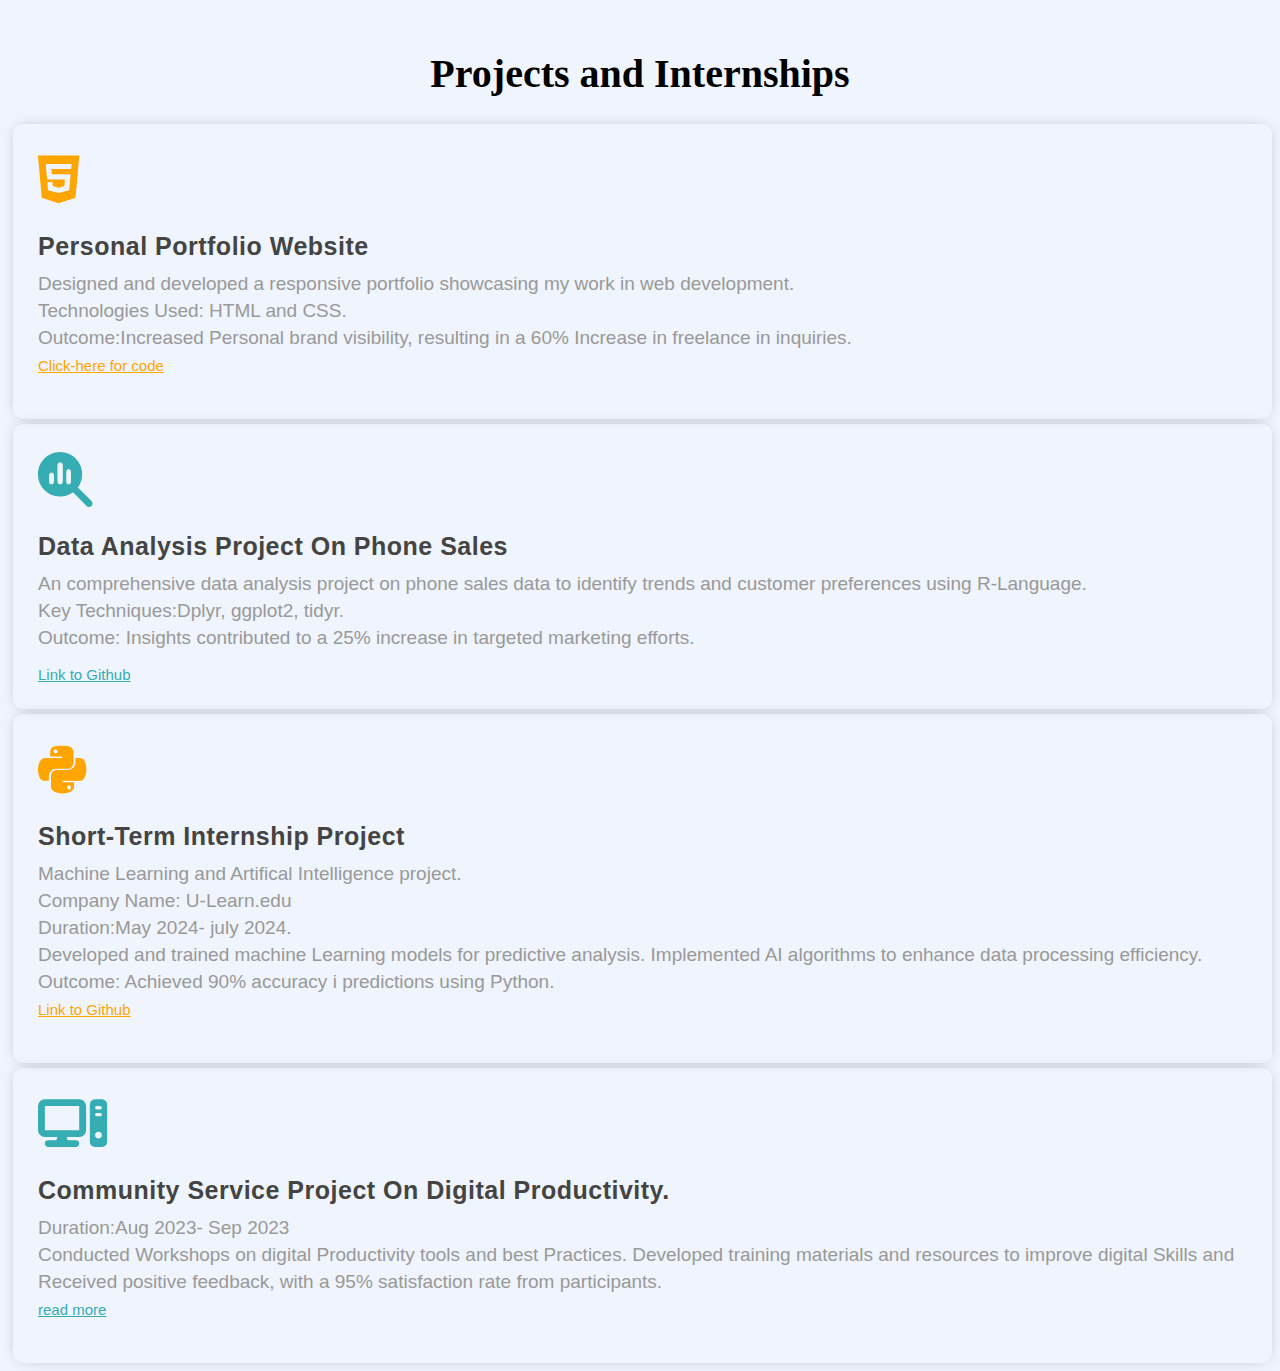
<file: project.html>
<!DOCTYPE html>
<html lang="en">
<head>
    <meta charset="UTF-8">
    <meta name="viewport" content="width=device-width, initial-scale=1.0">
    <title>projects webpage</title>
    <link rel="stylesheet" href="project.css">
    <link rel="stylesheet" href="https://cdnjs.cloudflare.com/ajax/libs/font-awesome/6.5.2/css/all.min.css">
</head>
<body>
    <h1 class="mainheading">Projects <span>and</span> Internships</h1>
    <div class="container">
        <div class="row">
            <!--portfolio projrct-->
            <div class="col-md-3 col-sm-6">
                <div class="serviceBox">
                    <div class="service-icon">
                        <span><i class="fa-brands fa-html5"></i></span>
                    </div>
                    <h3 class="title">Personal Portfolio Website</h3>
                    <p class="description">Designed and developed a responsive portfolio showcasing my work
                                           in web development.<br>
                                           Technologies Used: HTML and CSS.<br>
                                           Outcome:Increased Personal brand visibility, resulting in a 60% Increase 
                                           in freelance in inquiries.<br>
                                           <a href="#" class="read-more">Click-here for code</a>
                    </p>
                </div>
            </div>
            <!--Data analysis project-->
            <div class="col-md-3 col-sm-6">
                <div class="serviceBox cyan">
                    <div class="service-icon">
                        <span><i class="fa-solid fa-magnifying-glass-chart"></i></span>
                    </div>
                    <h3 class="title">Data analysis project on phone sales</h3>
                    <p class="description">An comprehensive data analysis project on phone sales data to identify trends
                                           and customer preferences using R-Language.<br>
                                           Key Techniques:Dplyr, ggplot2, tidyr.<br>
                                           Outcome: Insights contributed to a 25% increase in targeted marketing efforts.
                    </p>
                    <a href="https://github.com/niranjansirigisetti/phone_sales-project" class="read-more">Link to Github</a>
                </div>
            </div>
            <!--short-term internship-->
            <div class="col-md-3 col-sm-6">
                <div class="serviceBox">
                    <div class="service-icon">
                        <span><i class="fa-brands fa-python"></i></span>
                    </div>
                    <h3 class="title">Short-term Internship Project</h3>
                    <p class="description">Machine Learning and Artifical Intelligence project.<br>
                                           Company Name: U-Learn.edu<br>
                                           Duration:May 2024- july 2024.<br>
                                           Developed and trained machine Learning models for predictive analysis. 
                                           Implemented AI algorithms to enhance data processing efficiency.<br>
                                           Outcome: Achieved 90% accuracy i predictions using Python.<br>
                                           <a href="https://github.com/niranjansirigisetti/short-term-internship"
                                            class="read-more">Link to Github</a>
                    </p>
                </div>
            </div>
            <!--community service project-->
            <div class="col-md-3 col-sm-6">
                <div class="serviceBox cyan">
                    <div class="service-icon">
                        <span><i class="fa-solid fa-computer"></i></span>
                    </div>
                    <h3 class="title">Community Service Project on Digital Productivity.</h3>
                    <p class="description">Duration:Aug 2023- Sep 2023<br>
                        Conducted Workshops on digital Productivity tools and best Practices.
                        Developed training materials and resources to improve digital Skills 
                        and Received positive feedback, with a 95% satisfaction rate from participants.<br>
                        <a href="#" class="read-more">read more</a>
                    </p>
                </div>
            </div>
        </div>
    </div>
</body>
</html>
</file>
<file: project.css>
.serviceBox{
    font-family: 'Poppins', sans-serif;
    padding: 25px;
    margin: 5px 0 0 5px;
    border-radius: 10px;
    box-shadow: 0 0 15px -5px rgba(0,0,0,0.3);
    transition: all 0.3s ease 0s;
}
body{
    background-color: #eff4fd;
}
h1{
    font-size: 40px;
    text-align: center;
    margin-top: 50px;
    color: black;
  }
  .mainheading span{
    color: black;
  }
.serviceBox:hover{ background: orange; }
.serviceBox .service-icon{
    color: orange;
    font-size: 55px;
    margin: 0 0 20px;
    transition: all 0.3s ease 0s;
}
.serviceBox .title{
    color: #444;
    font-size: 25px;
    font-weight: 600;
    letter-spacing: 0.5px;
    line-height: 27px;
    text-transform: capitalize;
    margin: 0 0 10px;
    transition: all 0.3s ease 0s;
}
.serviceBox .description{
    color: #999;
    font-size: 19px;
    line-height: 27px;
    margin: 0 0 15px;
    transition: all 0.3s ease 0s;
}
.serviceBox .read-more{
    color: orange;
    font-size: 15px;
    transition: all 0.3s ease 0s;
}
.serviceBox .read-more:hover{ text-shadow: 4px 4px rgba(255,255,255,0.3); }
.serviceBox.cyan .service-icon,
.serviceBox.cyan .read-more{
    color: #36ADB3;
}
.serviceBox.cyan:hover{ background: #36ADB3; }
.serviceBox.blue .service-icon,
.serviceBox.blue .read-more{
    color: #172E5A;
}
.serviceBox.blue:hover{ background: #172E5A; }
.serviceBox.orange .service-icon,
.serviceBox.orange .read-more{
    color: #F05D0D;
}
.serviceBox.orange:hover{ background: #F05D0D; }
.serviceBox:hover .service-icon,
.serviceBox:hover .title,
.serviceBox:hover .read-more{
    color: #fff;
}
.serviceBox:hover .description{ color: rgba(255,255,255,0.8); }
@media only screen and (max-width: 990px){
    .serviceBox{ margin: 0 0 30px; }
}
</file>
